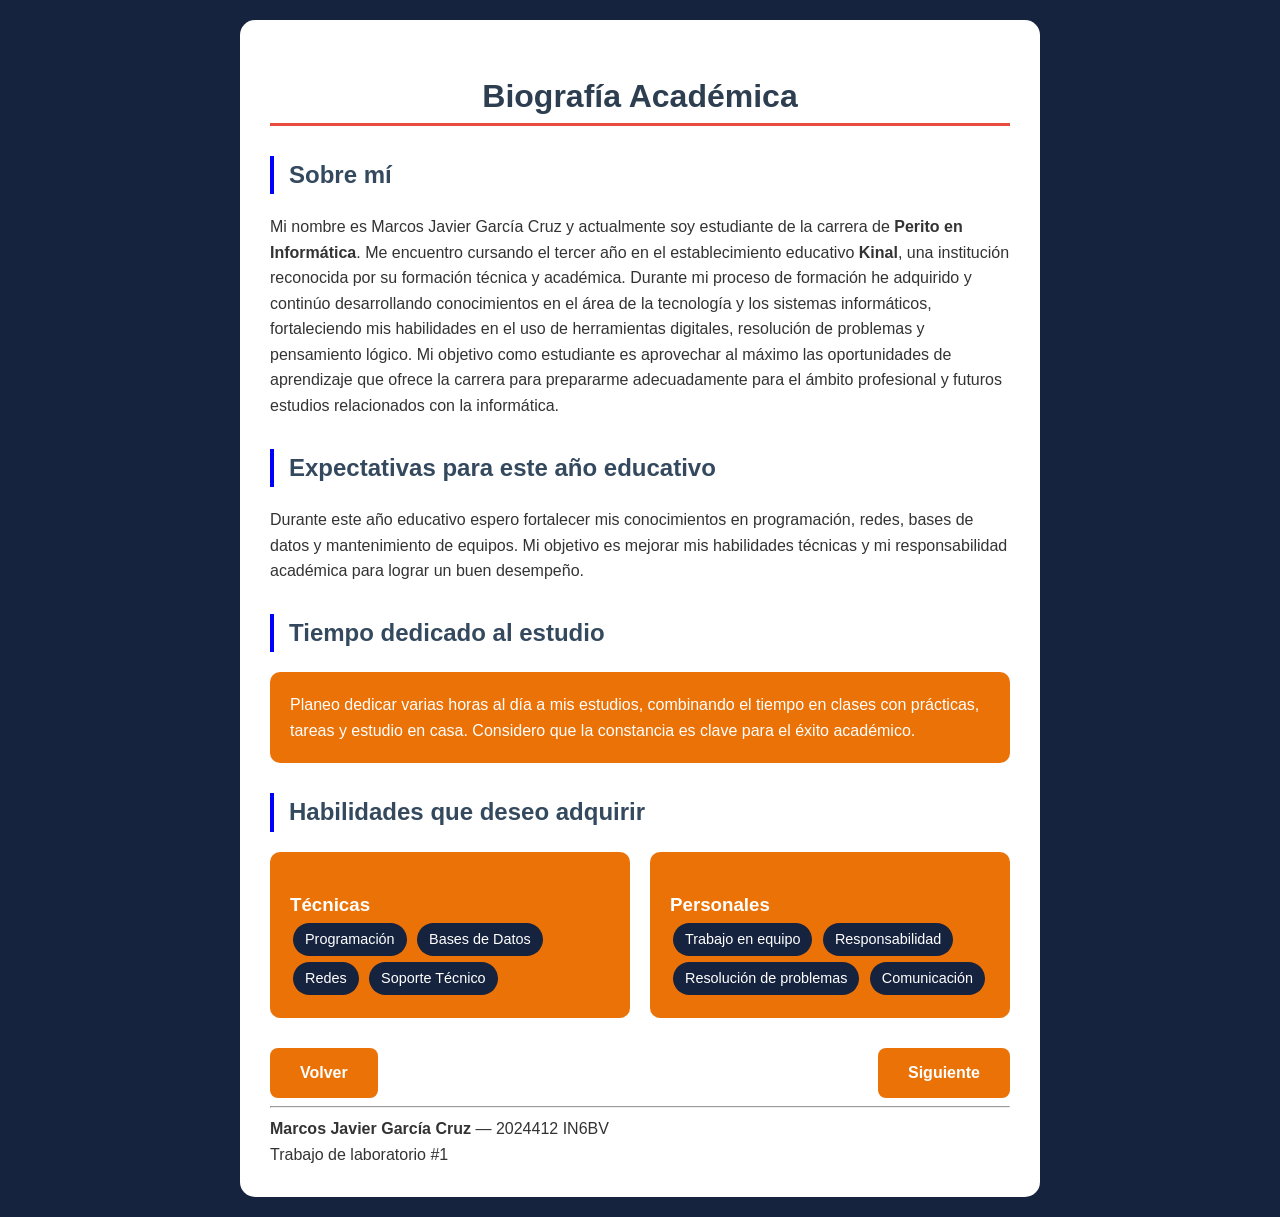
<file: biografia.html>
<!DOCTYPE html>
<html lang="es">

<head>
    <meta charset="UTF-8">
    <title>Biografía Académica</title>
    <link rel="stylesheet" href="/style/page2.css">
</head>

<body>

    <div class="contenedor">

        <h1>Biografía Académica</h1>

        <h2>Sobre mí</h2>
        <p>
            Mi nombre es Marcos Javier García Cruz y actualmente soy estudiante de la carrera de
            <strong>Perito en Informática</strong>. Me encuentro cursando el tercer año en el establecimiento
            educativo <strong>Kinal</strong>, una institución reconocida por su formación técnica y académica.

            Durante mi proceso de formación he adquirido y continúo desarrollando conocimientos en el área de
            la tecnología y los sistemas informáticos, fortaleciendo mis habilidades en el uso de
            herramientas digitales, resolución de problemas y pensamiento lógico. Mi objetivo como estudiante
            es aprovechar al máximo las oportunidades de aprendizaje que ofrece la carrera para prepararme
            adecuadamente para el ámbito profesional y futuros estudios relacionados con la informática.
        </p>

        <h2>Expectativas para este año educativo</h2>
        <p>
            Durante este año educativo espero fortalecer mis conocimientos
            en programación, redes, bases de datos y mantenimiento de equipos.
            Mi objetivo es mejorar mis habilidades técnicas y mi responsabilidad
            académica para lograr un buen desempeño.
        </p>

        <h2>Tiempo dedicado al estudio</h2>
        <div class="tiempo">
            <p>
                Planeo dedicar varias horas al día a mis estudios, combinando
                el tiempo en clases con prácticas, tareas y estudio en casa.
                Considero que la constancia es clave para el éxito académico.
            </p>
        </div>

        <h2>Habilidades que deseo adquirir</h2>
        <div class="SeccionInfo">
            <div class="info">
                <h3>Técnicas</h3>
                <span class="cosas">Programación</span>
                <span class="cosas">Bases de Datos</span>
                <span class="cosas">Redes</span>
                <span class="cosas">Soporte Técnico</span>
            </div>

            <div class="info">
                <h3>Personales</h3>
                <span class="cosas">Trabajo en equipo</span>
                <span class="cosas">Responsabilidad</span>
                <span class="cosas">Resolución de problemas</span>
                <span class="cosas">Comunicación</span>
            </div>
        </div>

        <div class="movimiento">
            <a href="index.html" class="btn-navegacion">Volver</a>
            <a href="kinal.html" class="btn-navegacion">Siguiente</a>
        </div>

        <footer>
            <hr>
            <div>
                <p><strong>Marcos Javier García Cruz</strong> — <span>2024412</span> <span>IN6BV</span></p>
                <p>Trabajo de laboratorio #1</p>
            </div>
        </footer>

    </div>



</body>

</html>
</file>
<file: style/page2.css>
body {
    font-family: Arial, sans-serif;
    max-width: 800px;
    margin: 0 auto;
    padding: 20px;
    line-height: 1.6;
    background-color: #16233f;
    color: #333;
}

.contenedor {
    background-color: white;
    padding: 30px;
    border-radius: 15px;
}

h1 {
    color: #2c3e50;
    text-align: center;
    border-bottom: 3px solid #e74c3c;
    padding-bottom: 0px;
    margin-bottom: 0px;
}

h2 {
    color: #34495e;
    margin-top: 30px;
    border-left: 4px solid blue;
    padding-left: 15px;
}

h3 {
    margin-bottom: 0px;
}

p {
    margin: 0px;
}

.tiempo {
    background-color: #eb7207;
    color: white;
    padding: 20px;
    border-radius: 10px;
    margin: 15px 0;
}

.SeccionInfo {
    display: grid;
    grid-template-columns: 1fr 1fr;
    gap: 20px;
    margin-top: 20px;
}

.info {
    background-color: #eb7207;
    color: white;
    padding: 20px;
    border-radius: 10px;
}

ul {
    padding-left: 20px;
}

li {
    margin: 8px 0;
}

.cosas {
    display: inline-block;
    background-color: #16233f;
    color: white;
    padding: 5px 12px;
    border-radius: 20px;
    margin: 3px;
    font-size: 0.9em;
}

.movimiento {
    display: flex;
    justify-content: space-between;
    margin-top: 30px;
}

.btn-navegacion {
    display: inline-block;
    background-color: #eb7207;
    color: white;
    padding: 12px 30px;
    border-radius: 8px;
    text-decoration: none;
    font-weight: bold;
    transition: background-color 0.3s ease, transform 0.2s ease;
    border: none;
    cursor: pointer;
    font-size: 1em;
}

.btn-navegacion:hover {
    background-color: #d46a05;
    transform: scale(1.05);
}

.btn-navegacion:active {
    transform: scale(0.98);
}
</file>
